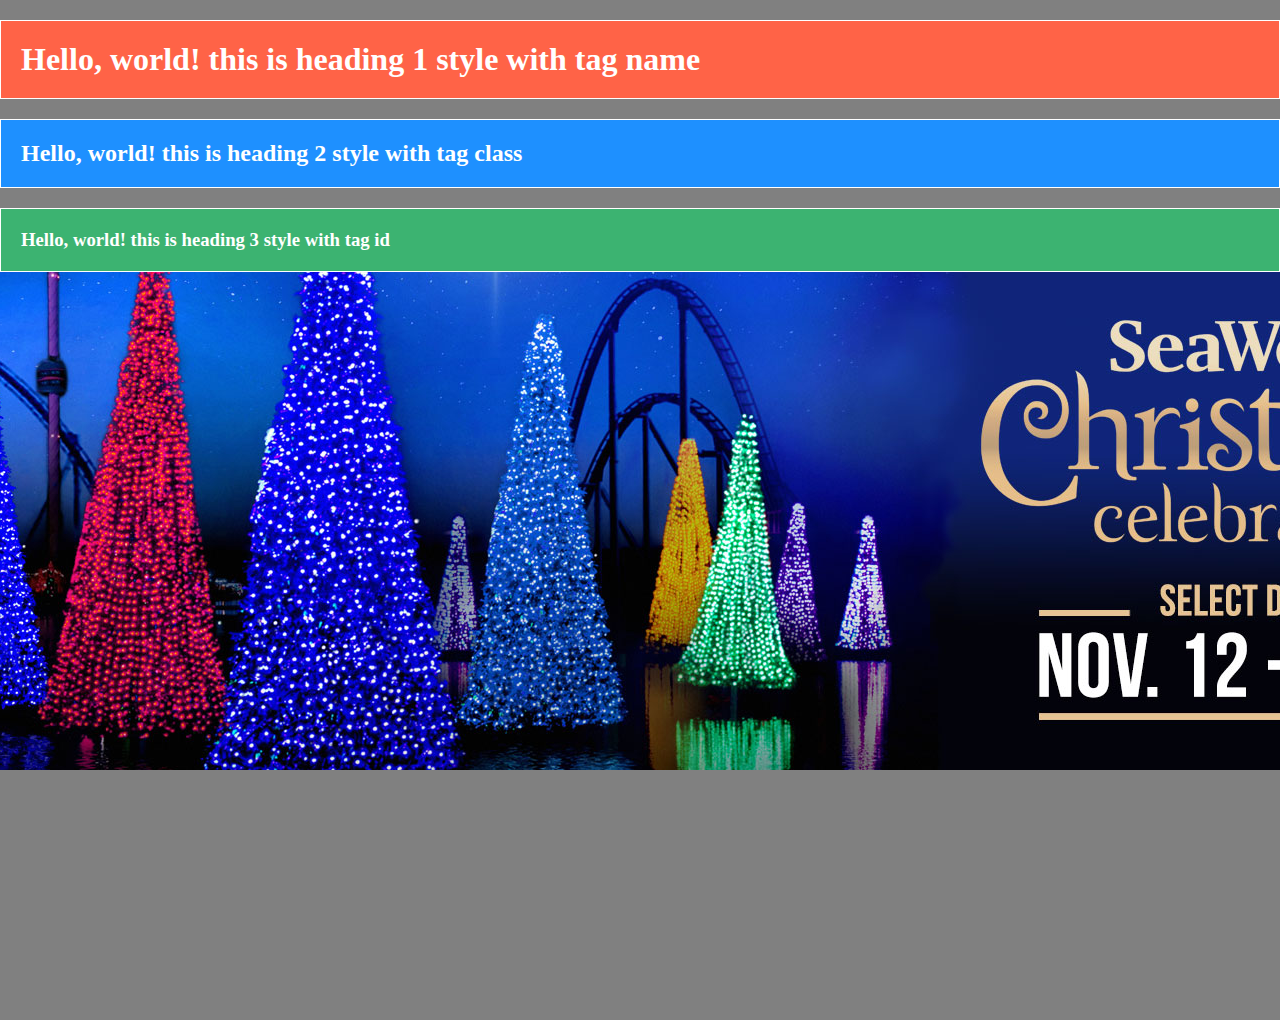
<file: backgrounds/index.html>
<!doctype html>
<html lang="en">
<head>
    <meta charset="utf-8">
    <meta name="viewport" content="width=device-width, initial-scale=1">

    <link rel="stylesheet" href="style.css">

    <title>Hello, world!</title>
</head>
<body>
<h1>Hello, world! this is heading 1 style with tag name</h1>

<h2 class="headingByClass">Hello, world! this is heading 2 style with tag class</h2>

<h3 class="headingByClass" id="headingById">Hello, world! this is heading 3 style with tag id</h3>

</body>
</html>
</file>
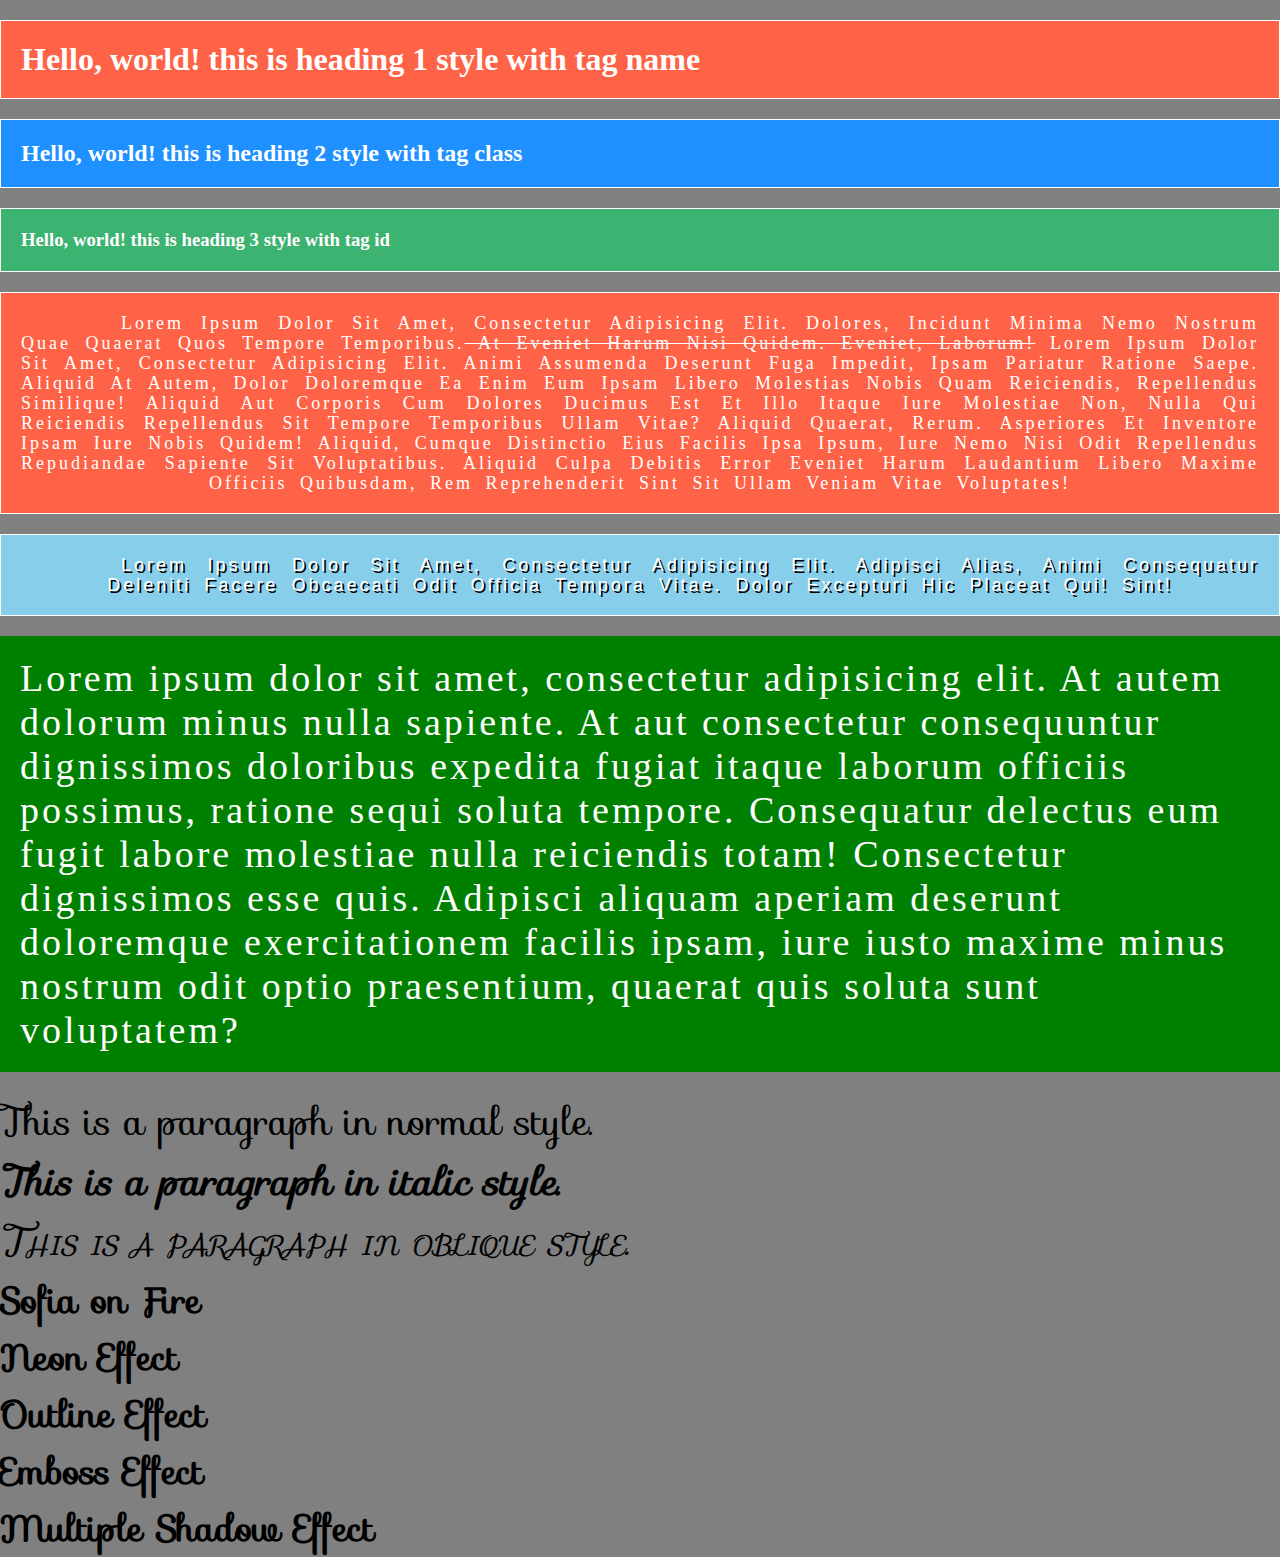
<file: box model/index.html>
<!doctype html>
<html lang="en">
<head>
    <meta charset="utf-8">
    <meta name="viewport" content="width=device-width, initial-scale=1">

    <link rel="stylesheet" href="style.css">

    <link rel="stylesheet" href="https://fonts.googleapis.com/css?family=Sofia&effect=fire|neon|outline|emboss|shadow-multiple">

    <title>Hello, world!</title>
</head>
<body>
<h1>Hello, world! this is heading 1 style with tag name</h1>

<h2 class="headingByClass">Hello, world! this is heading 2 style with tag class</h2>

<h3 class="headingByClass" id="headingById">Hello, world! this is heading 3 style with tag id</h3>


<p class="p1">
    Lorem ipsum dolor sit amet, consectetur adipisicing elit. Dolores, incidunt minima nemo nostrum quae quaerat quos
    tempore temporibus.<span> At eveniet harum nisi quidem. Eveniet, laborum!</span>
    Lorem ipsum dolor sit amet, consectetur adipisicing elit. Animi assumenda deserunt fuga impedit, ipsam pariatur
    ratione saepe. Aliquid at autem, dolor doloremque ea enim eum ipsam libero molestias nobis quam reiciendis,
    repellendus similique! Aliquid aut corporis cum dolores ducimus est et illo itaque iure molestiae non, nulla qui
    reiciendis repellendus sit tempore temporibus ullam vitae? Aliquid quaerat, rerum. Asperiores et inventore ipsam
    iure nobis quidem! Aliquid, cumque distinctio eius facilis ipsa ipsum, iure nemo nisi odit repellendus repudiandae
    sapiente sit voluptatibus. Aliquid culpa debitis error eveniet harum laudantium libero maxime officiis quibusdam,
    rem reprehenderit sint sit ullam veniam vitae voluptates!
</p>

<p class="p2">
    Lorem ipsum dolor sit amet, consectetur adipisicing elit. Adipisci alias, animi consequatur deleniti facere
    obcaecati odit officia tempora vitae. Dolor excepturi hic placeat qui! Sint!
</p>

<p class="p3">
    Lorem ipsum dolor sit amet, consectetur adipisicing elit. At autem dolorum minus nulla sapiente. At aut consectetur
    consequuntur dignissimos doloribus expedita fugiat itaque laborum officiis possimus, ratione sequi soluta tempore.
    Consequatur delectus eum fugit labore molestiae nulla reiciendis totam! Consectetur dignissimos esse quis. Adipisci
    aliquam aperiam deserunt doloremque exercitationem facilis ipsam, iure iusto maxime minus nostrum odit optio
    praesentium, quaerat quis soluta sunt voluptatem?
</p>

<p class="normal">This is a paragraph in normal style.</p>
<p class="italic">This is a paragraph in italic style.</p>
<p class="oblique">This is a paragraph in oblique style.</p>

<h5 class="font-effect-fire">Sofia on Fire</h5>
<h5 class="font-effect-neon">Neon Effect</h5>
<h5 class="font-effect-outline">Outline Effect</h5>
<h5 class="font-effect-emboss">Emboss Effect</h5>
<h5 class="font-effect-shadow-multiple">Multiple Shadow Effect</h5>

</body>
</html>
</file>
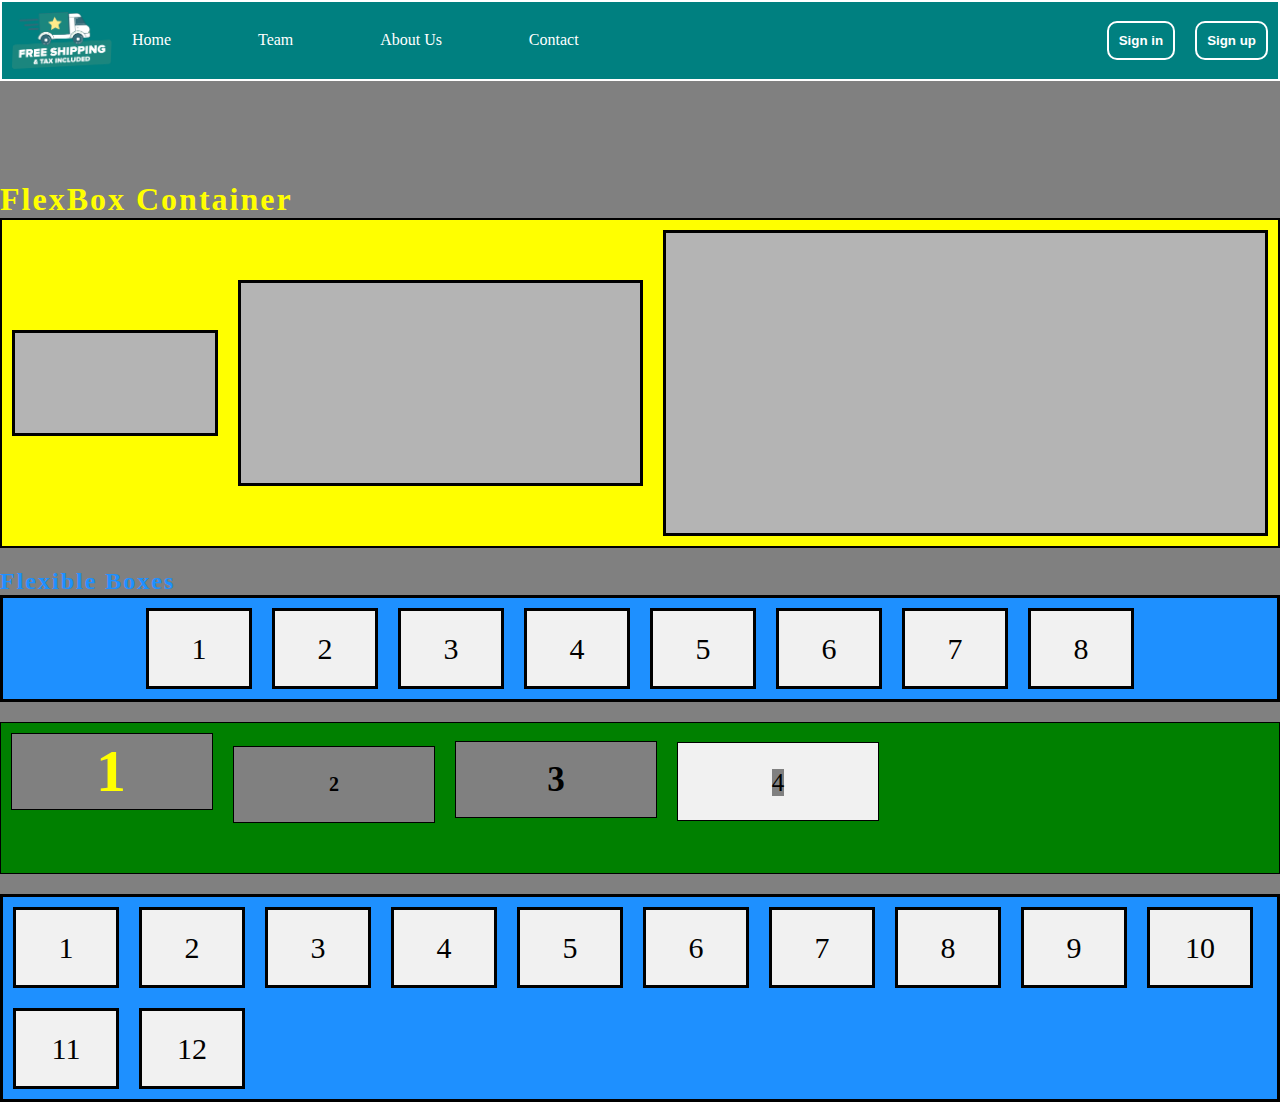
<file: flex box/index.html>
<!doctype html>
<html lang="en">
<head>
    <meta charset="utf-8">
    <meta name="viewport" content="width=device-width, initial-scale=1">

    <link rel="stylesheet" href="style.css">

    <link rel="stylesheet" href="https://fonts.googleapis.com/css?family=Sofia&effect=fire|neon|outline|emboss|shadow-multiple">

    <title>Hello, world!</title>
</head>
<body>
<nav>
    <div class="wrapper">
        <!-- Logo & Navbar -->
        <div class="navbar-item">

            <img src="img/icon.png" alt="icon" />

            <ul>
                <li>Home</li>
                <li>Team</li>
                <li>About Us</li>
                <li>Contact</li>
            </ul>
        </div>

        <!-- Registration -->
        <div class="registration">
            <button>Sign in</button>
            <button>Sign up</button>
        </div>
    </div>

</nav>


<h1>FlexBox Container</h1>

<div class="flex-container-1">
    <div class="flex-item flex-item-1"></div>
    <div class="flex-item flex-item-2"></div>
    <div class="flex-item flex-item-3"></div>
</div>

<h2>Flexible Boxes</h2>
<div class="flex-container-2">
    <div>1</div>
    <div>2</div>
    <div>3</div>
    <div>4</div>
    <div>5</div>
    <div>6</div>
    <div>7</div>
    <div>8</div>
</div>


<div class="flex-container-3">
    <div><h1>1</h1></div>
    <div><h6>2</h6></div>
    <div><h3>3</h3></div>
    <div><small>4</small></div>
</div>

<div class="flex-container-4">
    <div>1</div>
    <div>2</div>
    <div>3</div>
    <div>4</div>
    <div>5</div>
    <div>6</div>
    <div>7</div>
    <div>8</div>
    <div>9</div>
    <div>10</div>
    <div>11</div>
    <div>12</div>
</div>

</body>
</html>
</file>
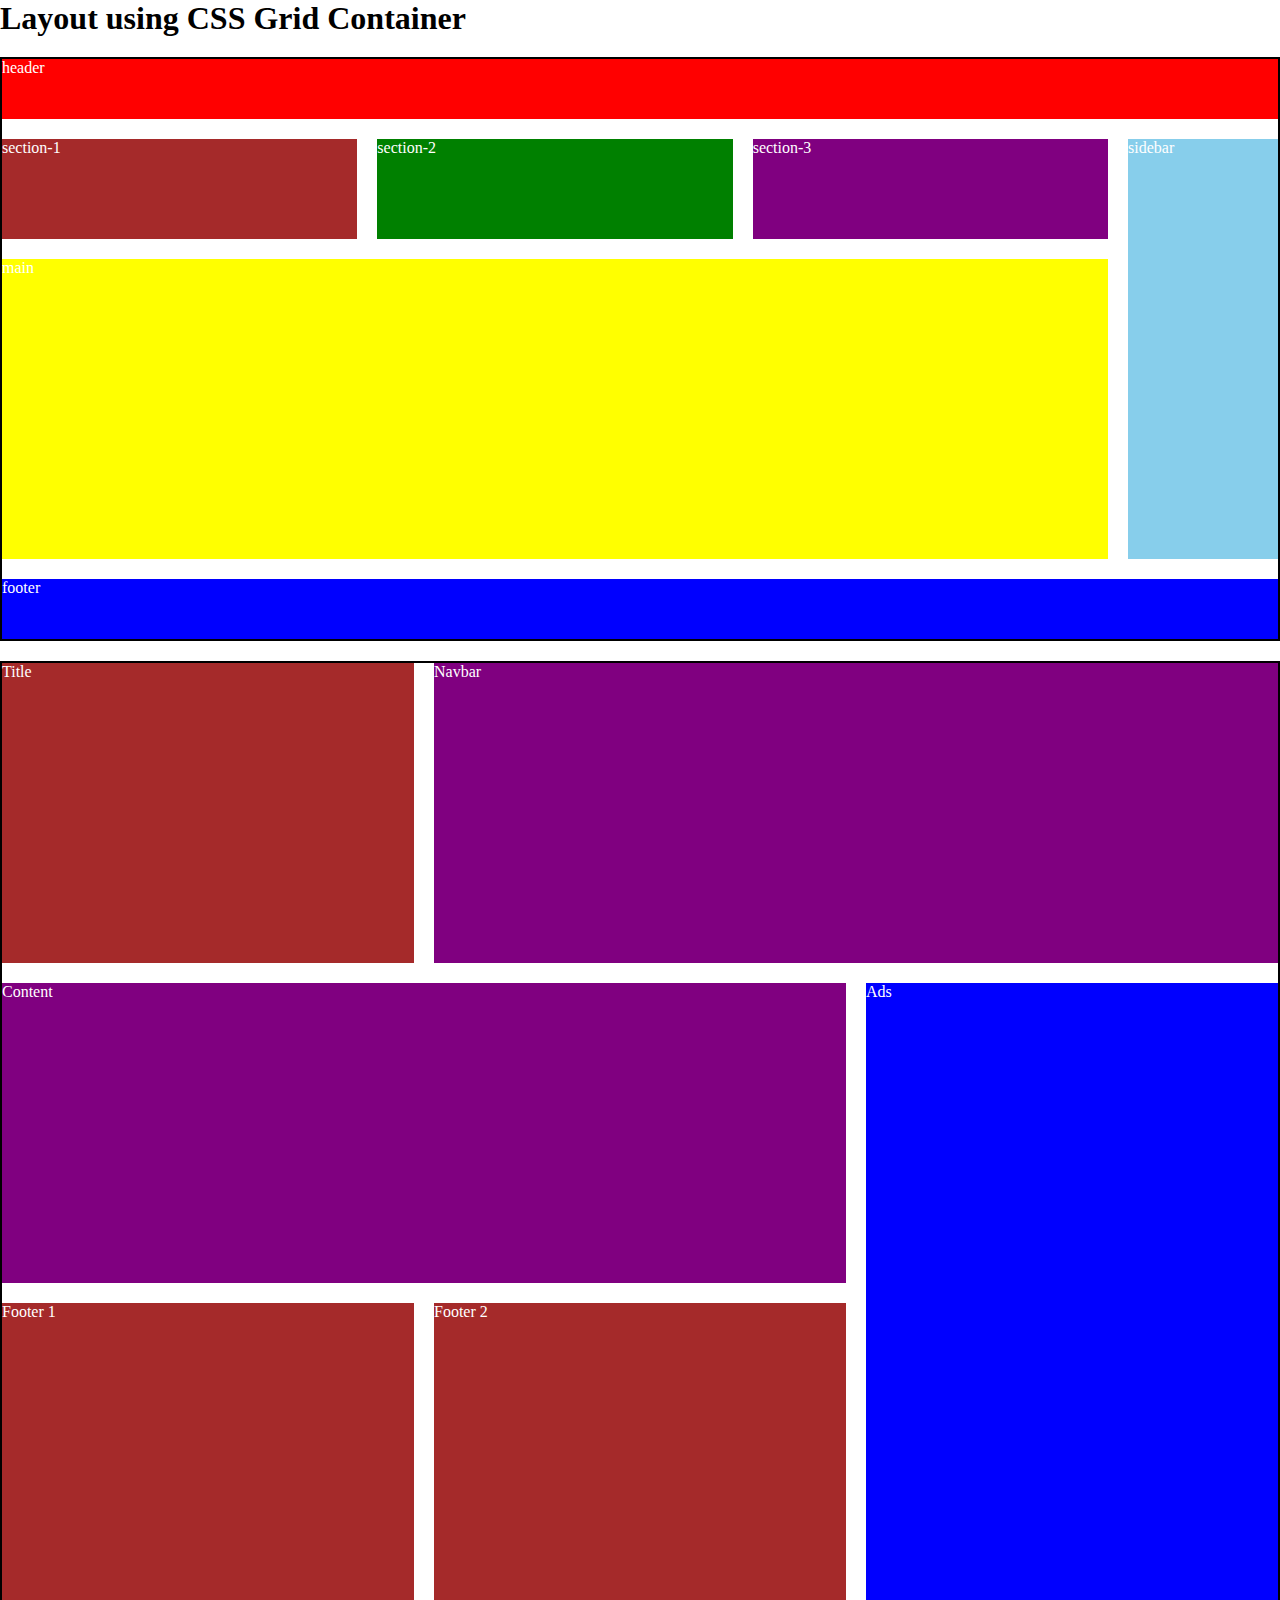
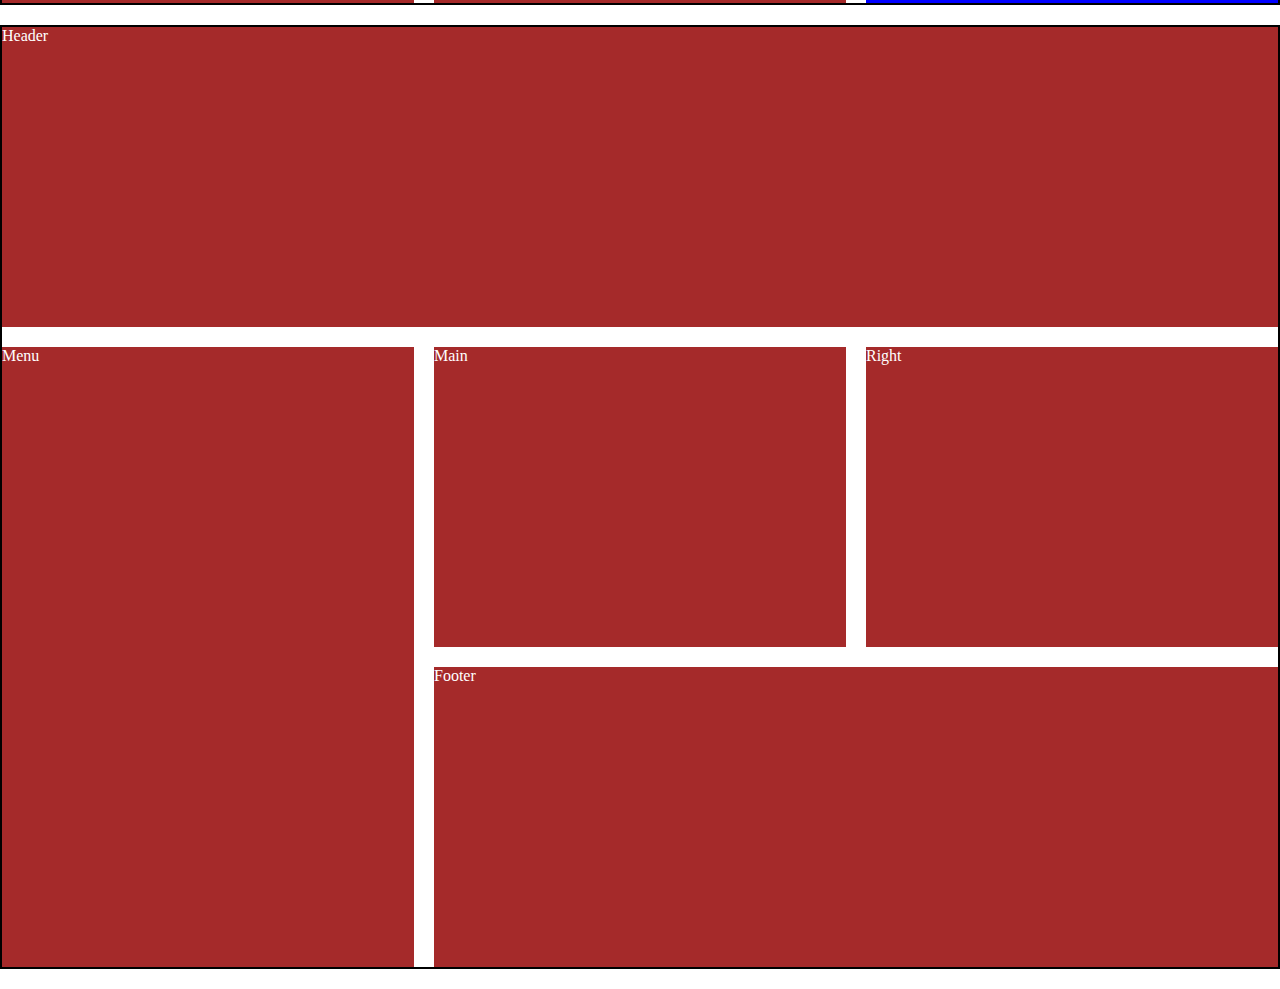
<file: grid/index.html>
<!doctype html>
<html lang="en">
<head>
    <meta charset="utf-8">
    <meta name="viewport" content="width=device-width, initial-scale=1">

    <link rel="stylesheet" href="style.css">

    <link rel="stylesheet" href="https://fonts.googleapis.com/css?family=Sofia&effect=fire|neon|outline|emboss|shadow-multiple">

    <title>Hello, world!</title>
</head>
<body>
<h1>Layout using CSS Grid Container</h1>

    <div class="grid">
        <div class="header">header</div>
        <div class="section-1">section-1</div>
        <div class="section-2">section-2</div>
        <div class="section-3">section-3</div>
        <div class="sidebar">sidebar</div>
        <div class="main">main</div>
        <div class="footer">footer</div>
    </div>


<div class="grid-container">
    <div class="title">Title</div>
    <div class="navbar">Navbar</div>
    <div class="content">Content</div>
    <div class="ads">Ads</div>
    <div class="foot-1">Footer 1</div>
    <div class="foot-2">Footer 2</div>
</div>

<div class="grid-container-3">
    <div class="header-3">Header</div>
    <div class="menu-3">Menu</div>
    <div class="main-3">Main</div>
    <div class="right-3">Right</div>
    <div class="footer-3">Footer</div>
</div>

</body>
</html>
</file>
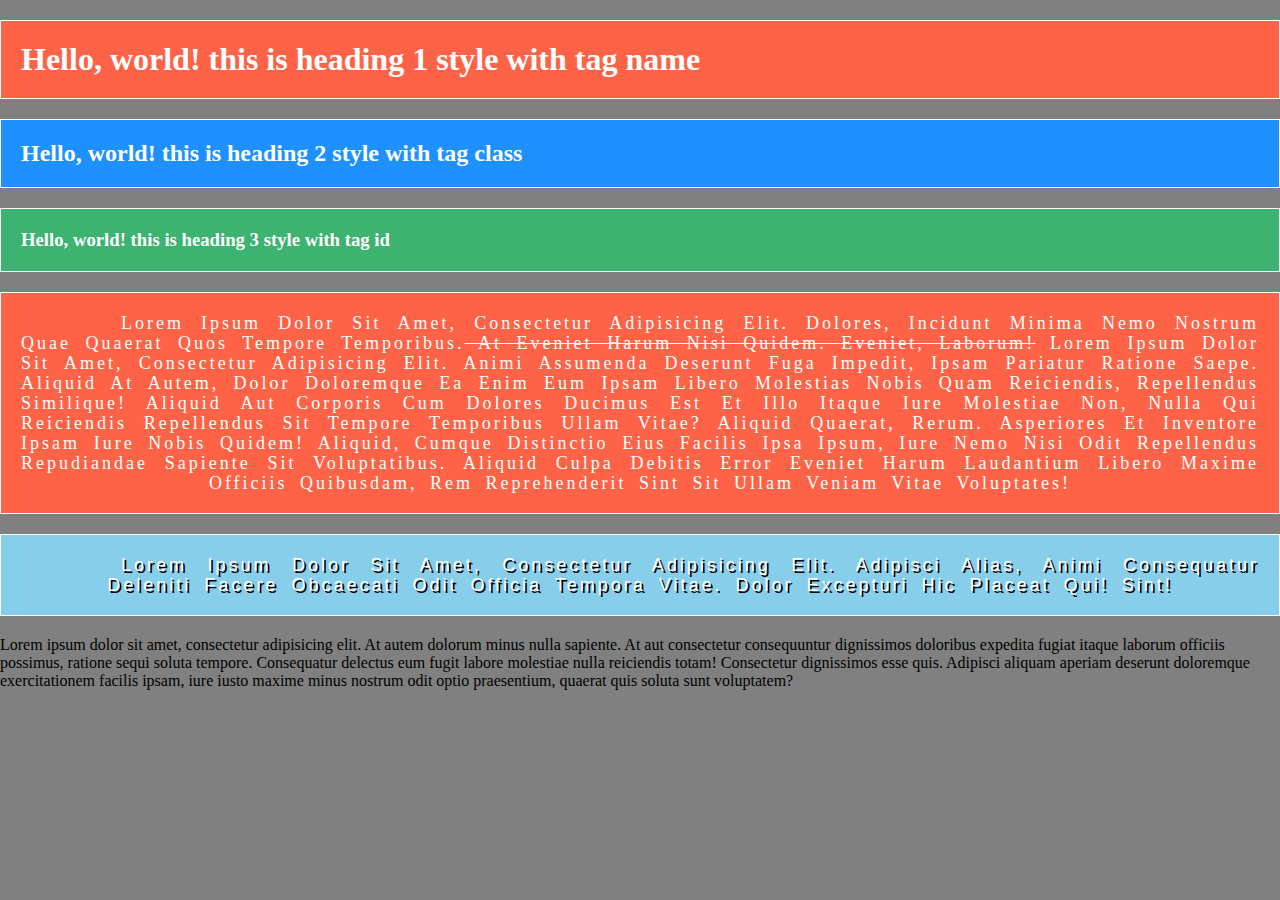
<file: text/index.html>
<!doctype html>
<html lang="en">
<head>
    <meta charset="utf-8">
    <meta name="viewport" content="width=device-width, initial-scale=1">

    <link rel="stylesheet" href="style.css">

    <title>Hello, world!</title>
</head>
<body>
<h1>Hello, world! this is heading 1 style with tag name</h1>

<h2 class="headingByClass">Hello, world! this is heading 2 style with tag class</h2>

<h3 class="headingByClass" id="headingById">Hello, world! this is heading 3 style with tag id</h3>


<p class="p1">
    Lorem ipsum dolor sit amet, consectetur adipisicing elit. Dolores, incidunt minima nemo nostrum quae quaerat quos
    tempore temporibus.<span> At eveniet harum nisi quidem. Eveniet, laborum!</span>
    Lorem ipsum dolor sit amet, consectetur adipisicing elit. Animi assumenda deserunt fuga impedit, ipsam pariatur
    ratione saepe. Aliquid at autem, dolor doloremque ea enim eum ipsam libero molestias nobis quam reiciendis,
    repellendus similique! Aliquid aut corporis cum dolores ducimus est et illo itaque iure molestiae non, nulla qui
    reiciendis repellendus sit tempore temporibus ullam vitae? Aliquid quaerat, rerum. Asperiores et inventore ipsam
    iure nobis quidem! Aliquid, cumque distinctio eius facilis ipsa ipsum, iure nemo nisi odit repellendus repudiandae
    sapiente sit voluptatibus. Aliquid culpa debitis error eveniet harum laudantium libero maxime officiis quibusdam,
    rem reprehenderit sint sit ullam veniam vitae voluptates!
</p>

<p class="p2">
    Lorem ipsum dolor sit amet, consectetur adipisicing elit. Adipisci alias, animi consequatur deleniti facere
    obcaecati odit officia tempora vitae. Dolor excepturi hic placeat qui! Sint!
</p>

<p class="p3">
    Lorem ipsum dolor sit amet, consectetur adipisicing elit. At autem dolorum minus nulla sapiente. At aut consectetur
    consequuntur dignissimos doloribus expedita fugiat itaque laborum officiis possimus, ratione sequi soluta tempore.
    Consequatur delectus eum fugit labore molestiae nulla reiciendis totam! Consectetur dignissimos esse quis. Adipisci
    aliquam aperiam deserunt doloremque exercitationem facilis ipsam, iure iusto maxime minus nostrum odit optio
    praesentium, quaerat quis soluta sunt voluptatem?
</p>
</body>
</html>
</file>
<file: backgrounds/style.css>
* {
    background-color: gray;
    margin: 0px;
    padding: 0px;
}

body {
    height: 1000px;
    background-image: url('img/background.jpg');
    background-repeat: no-repeat;
    background-position: center;
}

h1 {
    border:1px solid white;
    margin: 20px 0px 20px 0px;
    padding: 20px ;
    background-color: Tomato;
    color:white;
    font-family: "Arial Narrow";
}

h2{
    border:1px solid white;
    margin: 20px 0px 20px 0px;
    padding: 20px ;
    background-color: DodgerBlue;
    color:white;
    font-family: "Arial Narrow";
}

h3{
    border:1px solid white;
    margin: 20px 0px 20px 0px;
    padding: 20px ;
    background-color: MediumSeaGreen;
    color:white;
    font-family: "Arial Narrow";
}
</file>
<file: box model/style.css>
* {
    background-color: gray;
    margin: 0px;
    padding: 0px;
}

h1 {
    border:1px solid white;
    margin: 20px 0px 20px 0px;
    padding: 20px ;
    background-color: Tomato;
    color:white;
    font-family: "Arial Narrow";
}

h2{
    border:1px solid white;
    margin: 20px 0px 20px 0px;
    padding: 20px ;
    background-color: DodgerBlue;
    color:white;
    font-family: "Arial Narrow";
}

h3{
    border:1px solid white;
    margin: 20px 0px 20px 0px;
    padding: 20px ;
    background-color: MediumSeaGreen;
    color:white;
    font-family: "Arial Narrow";
}


p.p1 {
    text-align: justify;
    text-align-last: center;
    border:1px solid white;
    margin: 20px 0px 20px 0px;
    padding: 20px ;
    background-color: Tomato;
    color:white;
    font-size: 18px;
    letter-spacing: 3px;
    line-height: 20px;
    text-transform: capitalize;
    text-indent: 100px;
    word-spacing: 5px;
    font-family: "Arial Narrow";
}

p.p1 > span {
    text-decoration: line-through;
    background-color: Tomato;
    color:white;
}

p.p2 {
    text-shadow: 2px 2px black;
    text-align: justify;
    text-align-last: center;
    border:1px solid white;
    margin: 20px 0px 20px 0px;
    padding: 20px ;
    background-color: Skyblue;
    color:white;
    font-size: 18px;
    letter-spacing: 3px;
    line-height: 20px;
    text-transform: capitalize;
    text-indent: 100px;
    word-spacing: 5px;
    font-family: "Arial";
}

p.p3 {
    background-color: Green;
    margin: 20px 0px 20px 0px;
    padding: 20px ;
    color: white;
    letter-spacing: 3px;
    font-size: 38px;
    font-family: 'Brush Script MT', cursive;
}

p.normal {
    font-size: 38px;
    font-style: normal;
}

p.italic {
    font-size: 38px;
    font-weight: bold;
    font-style: italic;
}

p.oblique {
    font-variant: small-caps;
    font-size: 38px;
    font-weight: normal;
    font-style: oblique;
}

body {
    font-family: "Sofia", sans-serif;
}

h5 {
font-size: 36px;
}
</file>
<file: flex box/style.css>
* {
    background-color: gray;
    margin: 0px;
    padding: 0px;
}

h1 {
    color: yellow;
    letter-spacing: 2px;
}

.flex-container-1 {
    border: 2px solid black;
    background-color: yellow;
    display: flex;
    justify-content: flex-start;
    align-items: center;
}

.flex-item {
    width: 200px;
    margin: 10px;
    border: 3px solid black;
    background-color: rgb(180, 180, 180);
}

.flex-item-1 {
    min-height: 100px;
    /*flex-shrink: 0;*/
    align-self: center;
}

.flex-item-2 {
    min-height: 200px;
    flex-grow: 1;
    align-self: center;
}

.flex-item-3 {
    min-height: 300px;
    flex-grow: 2;
    align-self: center;
}

h2 {
    margin-top: 20px;
    color: DodgerBlue;
    letter-spacing: 2px;
}

.flex-container-2 {
    border: 3px solid black;
    display: flex;
    flex-flow: row wrap;
    justify-content: center;
    /*flex-wrap: wrap;*/
    /*flex-direction: row;*/
    background-color: DodgerBlue;
}

.flex-container-2 > div {
    border: 3px solid black;
    background-color: #f1f1f1;
    width: 100px;
    margin: 10px;
    text-align: center;
    line-height: 75px;
    font-size: 30px;
}

.flex-container-3 {
    margin-top: 20px;
    border: 1px solid black;
    display: flex;
    height: 150px;
    align-items: baseline;
    background-color: Green;
}

.flex-container-3 > div {
    margin: 10px;
    border: 1px solid black;
    background-color: #f1f1f1;
    width: 200px;
    text-align: center;
    line-height: 75px;
    font-size: 30px;
}

.flex-container-4 {
    margin-top: 20px;
    display: flex;
    border: 3px solid black;
    /*height: 600px;*/
    flex-wrap: wrap;
    align-content: stretch;
    background-color: DodgerBlue;
}

.flex-container-4 > div {
    background-color: #f1f1f1;
    border: 3px solid black;
    width: 100px;
    margin: 10px;
    text-align: center;
    line-height: 75px;
    font-size: 30px;
}

.wrapper{
    background-color: Teal;
    border: 2px solid white;
    margin-bottom: 100px;
    display: flex;
    justify-items: center;
    justify-content: space-between;
    align-items: center;
}

.navbar-item {
    background-color: teal;
    width: 70%;
    display: flex;
    justify-content: flex-start;
    align-items: center;
}

img {
    background-color: Teal;
    width: 100px;
    margin: 10px;
}

ul {
    background-color: teal;
    width: 50%;
    margin-left: 10px;
    display: flex;
    justify-content: space-between;
}

ul > li {
    background-color: teal;
    list-style: none;
    color: White;
}

ul > li:hover {
    cursor: pointer;
}

.registration {
    width: 30%;
    background-color: Teal;
    display: flex;
    justify-content: flex-end;
}

.registration > button {
    margin: 0 10px;
    font-weight: bold;
    color: White;
    background-color: Teal;
    padding: 10px;
    border: 2px solid white;
    border-radius: 10px;
}

.registration > button:hover {
    color: Teal;
    background-color: White;
    border: 2px solid Teal;
}
</file>
<file: grid/style.css>
* {
    margin: 0;
    padding: 0;
    box-sizing: border-box;
    color:white;
}
h1{ color:black !important}

.grid {
    display: grid;
    margin: 20px auto;
    border: 2px solid black;
    grid-template-rows: 60px 100px 300px 60px;
    grid-template-columns: repeat(3, 1fr) 150px;
    grid-gap: 20px;
}

.header{
    grid-column: 1/-1;
    background-color: red
}
.section-1{
    background-color: brown
}

.section-2{
    background-color: green
}

.section-3{
    background-color: purple
}

.sidebar{
    grid-row: 2/4;
    grid-column: 4/5;
    background-color: skyblue
}

.main{
    grid-column: 1/4;
    background-color: yellow
}

.footer{
    grid-column: 1/-1;
    background-color: blue
}


.grid-container {
    color: white;
    margin: 20px auto;
    border: 2px solid black;
    display: grid;
    grid-template-rows: repeat(3, 300px) ;
    grid-template-columns: repeat(3, 3fr);
    grid-gap: 20px;
 }

.title {
    grid-column: 1 / 2;
    background-color:brown;
}

.navbar {
    grid-column: 2/4;
    background-color: purple;
}

.content {
    grid-column: 1 / 3;
    background-color: purple;
}

.ads {
    grid-column: 3 / 4;
    grid-row: 2 / 4;
    background-color: blue;
}

.foot-1 {
    background-color:brown;
}

.foot-2 {
    background-color:brown;
}

.grid-container-3 {
    color: white;
    margin: 20px auto;
    border: 2px solid black;
    display: grid;
    grid-template-rows: repeat(3, 300px) ;
    grid-template-columns: repeat(3, 3fr);
    grid-gap: 20px;
}

.header-3{
    grid-column: 1 / 4;
    background-color:brown;
}
.menu-3{
    grid-row: 2 / 4;
    background-color:brown;
}
.main-3{    background-color:brown;
}
.right-3{    background-color:brown;
}
.footer-3{
    grid-column: 2 / 4;
    background-color:brown;
}
</file>
<file: text/style.css>
* {
    background-color: gray;
    margin: 0px;
    padding: 0px;
}

h1 {
    border:1px solid white;
    margin: 20px 0px 20px 0px;
    padding: 20px ;
    background-color: Tomato;
    color:white;
    font-family: "Arial Narrow";
}

h2{
    border:1px solid white;
    margin: 20px 0px 20px 0px;
    padding: 20px ;
    background-color: DodgerBlue;
    color:white;
    font-family: "Arial Narrow";
}

h3{
    border:1px solid white;
    margin: 20px 0px 20px 0px;
    padding: 20px ;
    background-color: MediumSeaGreen;
    color:white;
    font-family: "Arial Narrow";
}


p.p1 {
    text-align: justify;
    text-align-last: center;
    border:1px solid white;
    margin: 20px 0px 20px 0px;
    padding: 20px ;
    background-color: Tomato;
    color:white;
    font-size: 18px;
    letter-spacing: 3px;
    line-height: 20px;
    text-transform: capitalize;
    text-indent: 100px;
    word-spacing: 5px;
    font-family: "Arial Narrow";
}

p.p1 > span {
    text-decoration: line-through;
    background-color: Tomato;
    color:white;
}

p.p2 {
    text-shadow: 2px 2px black;
    text-align: justify;
    text-align-last: center;
    border:1px solid white;
    margin: 20px 0px 20px 0px;
    padding: 20px ;
    background-color: Skyblue;
    color:white;
    font-size: 18px;
    letter-spacing: 3px;
    line-height: 20px;
    text-transform: capitalize;
    text-indent: 100px;
    word-spacing: 5px;
    font-family: "Arial";
}
</file>
